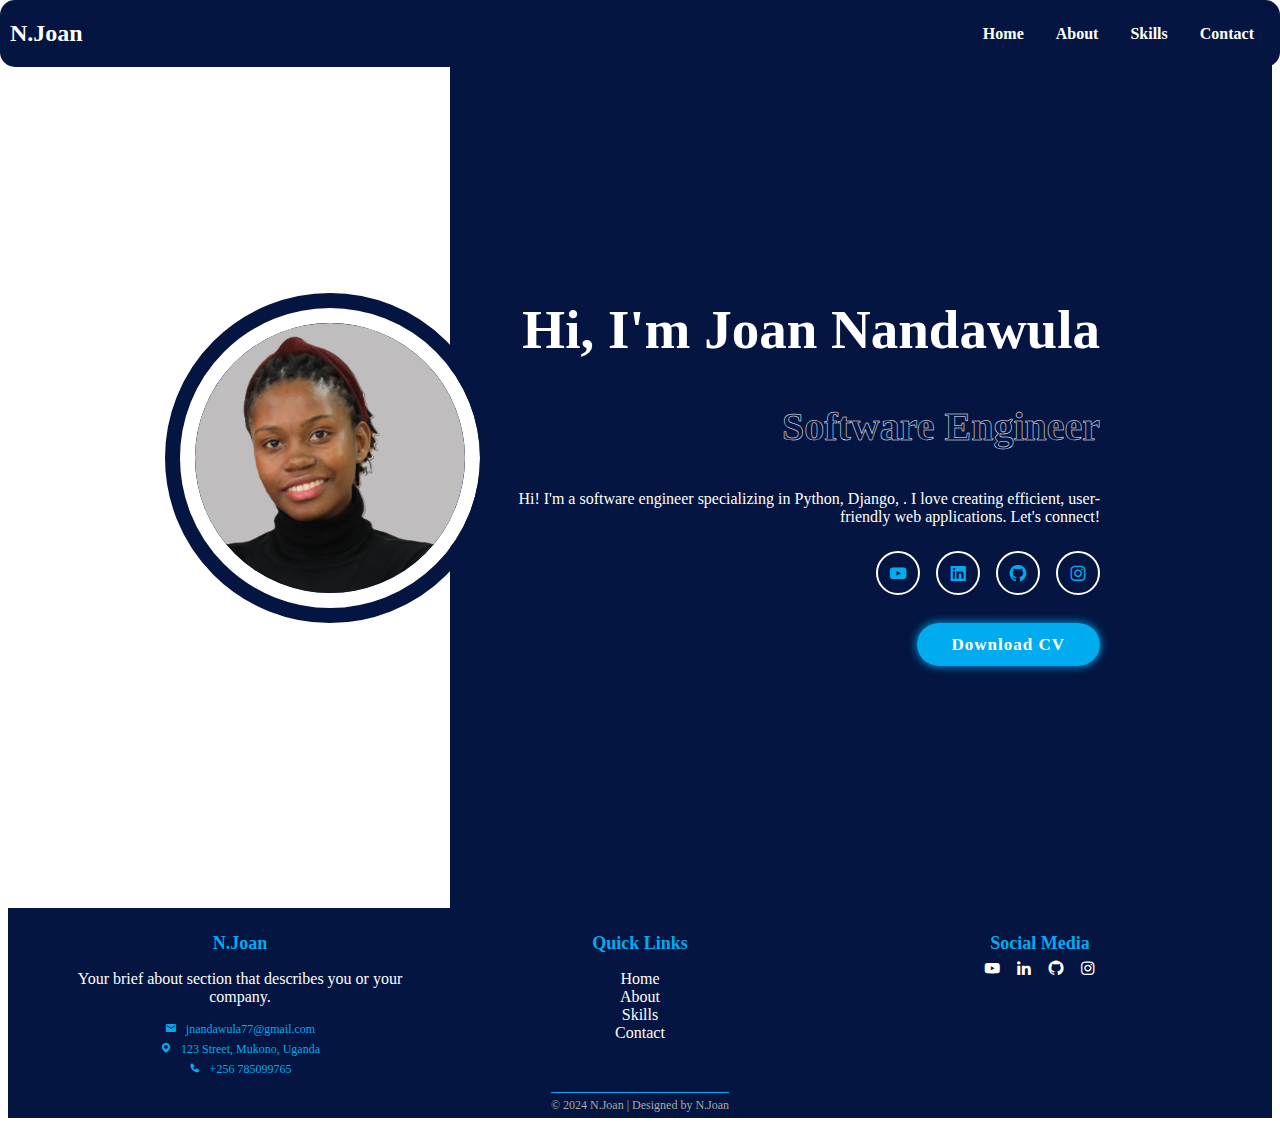
<file: index.html>
<!DOCTYPE html>
<html lang="en">
<head>
    <meta charset="UTF-8">
    <meta name="viewport" content="width=device-width, initial-scale=1.0">
    <title>Portfolio Website</title>
    <link rel="stylesheet" href="style.css">
    <link href='https://unpkg.com/boxicons@2.1.4/css/boxicons.min.css' rel='stylesheet'>
</head>
<body>
    <header class="header">
        <a href="#" class="logo">N.Joan</a>
        <nav> 
            <a href="/" class="active">Home</a>
            <a href="about.html">About</a>
            <a href="skills.html">Skills</a>
            <a href="contact.html">Contact</a>
        </nav>
    </header>
    <section class="home">
        <div class="home-image">
            <img src="./images/joa.JPG" alt="">
        </div>
        <div class="home-content">
            <h1>Hi, I'm Joan Nandawula</h1>
            <h3>Software Engineer</h3>
            <p>Hi! I'm  a software engineer specializing in  Python, Django, . I love creating efficient, user-friendly web applications. Let's connect!</p>

            <div class="home-sci">
                <a href="https://www.youtube.com/yourprofile" target="_blank"><i class='bx bxl-youtube'></i></a>     
<!-- Updated LinkedIn Link -->
<a href="https://www.linkedin.com/in/joan-nandawula-06b592308/" target="_blank"><i class='bx bxl-linkedin-square'></i></a>
<a href="https://github.com/yourprofile" target="_blank"><i class='bx bxl-github'></i></a>
<a href="https://www.instagram.com/yourprofile" target="_blank"><i class='bx bxl-instagram'></i></a>
            </div>
            <a href="./images/cv.pdf" class="btn" download>Download CV</a>

        </div>
    </section>
</body>
<footer class="footer">
    <div class="container">
        <div class="footer-content">
            <div class="footer-section about">
                <h2 class="logo-text">N.Joan</h2>
                <p>Your brief about section that describes you or your company.</p>
                <div class="contact">
                    <span><i class='bx bxs-envelope'></i> &nbsp; <a href="mailto:jnandawula77@gmail.com">jnandawula77@gmail.com</a></span>
                    <span><i class='bx bxs-map'></i> &nbsp; <a href="https://www.google.com/maps?q=123+namwezi,+Mukono,+Uganda" target="_blank">123 Street, Mukono, Uganda</a></span>
                    <span><i class='bx bxs-phone'></i> &nbsp; <a href="tel:+256785099765">+256 785099765</a></span>
                </div>
            </div>
            <div class="footer-section links">
                <h2>Quick Links</h2>
                <ul>
                    <li><a href="index.html">Home</a></li>
                    <li><a href="about.html">About</a></li>
                    <li><a href="skills.html">Skills</a></li>
                    <!-- <li><a href="projects.html">Projects</a></li> -->
                    <li><a href="contact.html">Contact</a></li>
                </ul>
            </div>
            <div class="footer-section social">
                <h2>Social Media</h2>
                <div class="social-links">
                    <a href="https://www.youtube.com/yourprofile" target="_blank"><i class='bx bxl-youtube'></i></a>
                    <a href="https://www.linkedin.com/in/joan-nandawula-06b592308/" target="_blank"><i class='bx bxl-linkedin'></i></a>
                    <a href="https://github.com/yourprofile" target="_blank"><i class='bx bxl-github'></i></a>
                    <a href="https://www.instagram.com/yourprofile" target="_blank"><i class='bx bxl-instagram'></i></a>
                </div>
                
            </div>
        </div>
        <div class="footer-bottom">
            &copy; 2024 N.Joan | Designed by N.Joan
        </div>
    </div>
</footer>
</html>
</file>
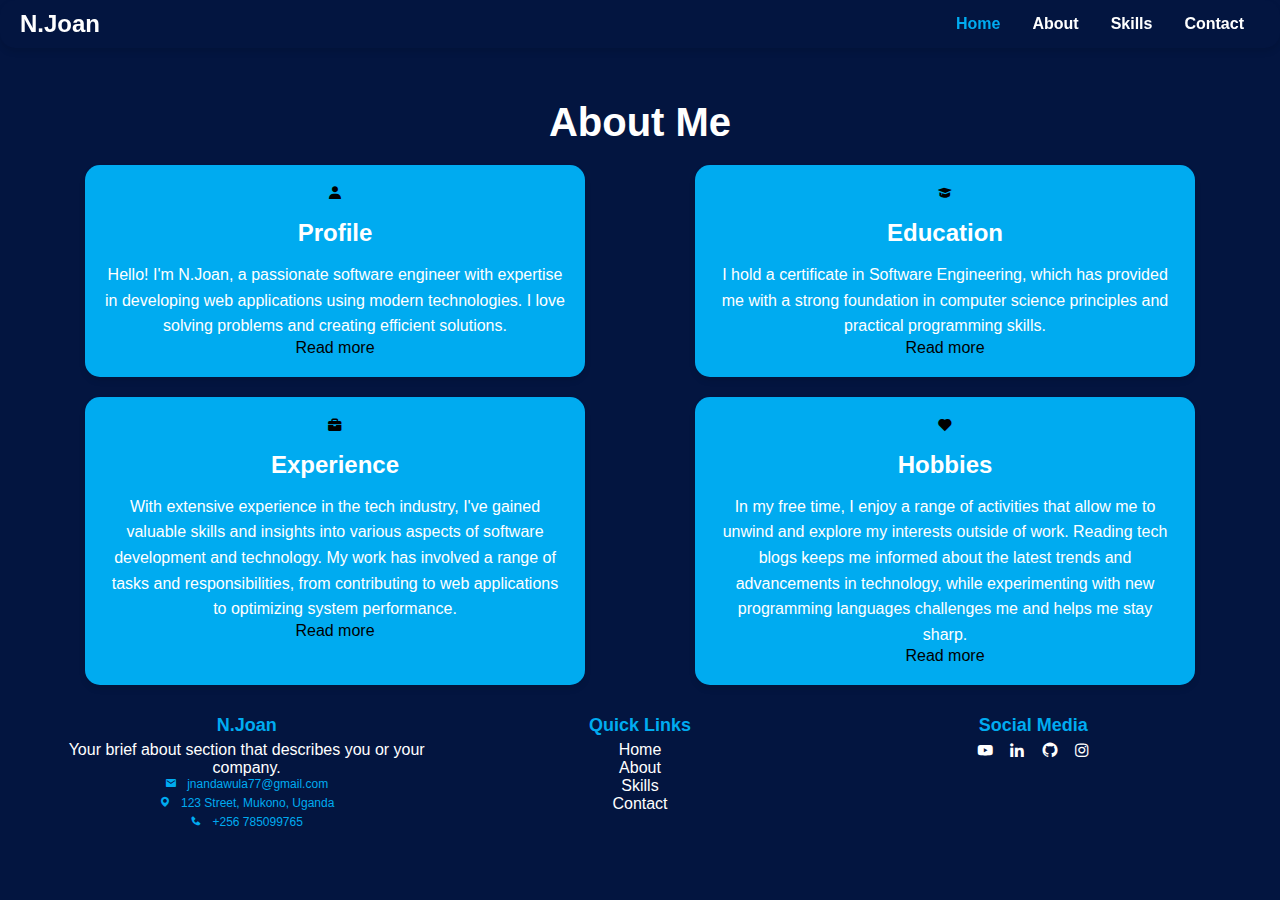
<file: about.html>
<!DOCTYPE html>
<html lang="en">
<head>
    <meta charset="UTF-8">
    <meta name="viewport" content="width=device-width, initial-scale=1.0">
    <title>About Me - N.Joan</title>
    <link rel="stylesheet" href="about.css">
    <link href='https://unpkg.com/boxicons@2.1.4/css/boxicons.min.css' rel='stylesheet'>
    <link rel="preconnect" href="https://fonts.googleapis.com">
    <link rel="preconnect" href="https://fonts.gstatic.com" crossorigin>
    <link href="https://fonts.googleapis.com/css2?family=Roboto:ital,wght@0,100;0,300;0,400;0,500;0,700;0,900;1,100;1,300;1,400;1,500;1,700&display=swap" rel="stylesheet">
</head>
<body>
    <header class="header">
        <a href="#" class="logo">N.Joan</a>
        <nav> 
            <a href="index.html" class="active">Home</a>
            <a href="about.html">About</a>
            <a href="skills.html">Skills</a>
            <a href="contact.html">Contact</a>
        </nav>
    </header>
    <section class="about">
        <h1>About Me</h1>
        <div class="card-container">
            <!-- Profile Card -->
            <div class="card">
                <input type="checkbox" id="toggle-profile" class="toggle-content">
                <!-- <img src="images/profile.jpg" alt="Profile Image"> -->
                <i class='bx bxs-user'></i>
                <h2>Profile</h2>
                <p>Hello! I'm N.Joan, a passionate software engineer with expertise in developing web applications using modern technologies. I love solving problems and creating efficient solutions.</p>
                <div class="content"> 
                   <p>I am dedicated to continuous learning and improvement, which has led me to constantly explore new technologies and methodologies in the field of software development. My primary focus is on creating user-friendly, efficient, and secure applications that meet the needs of clients and end-users.</p>
                   <p>In addition to my technical skills, I pride myself on my ability to work well within a team, communicate effectively, and manage projects efficiently. I believe that collaboration and communication are key to the successful completion of any project.</p>
                   <p>Outside of work, I enjoy contributing to open-source projects and staying updated with industry trends. This passion for technology and innovation drives me to always push the boundaries of what is possible.</p>
                </div>
                <label for="toggle-profile" class="read-more">Read more</label>
                <label for="toggle-profile" class="read-less">Read less</label>
            </div>

            <!-- Education Card -->
            <div class="card">
                <input type="checkbox" id="toggle-education" class="toggle-content">
                <!-- <img src="images/education.jpg" alt="Education Image"> -->
                <i class='bx bxs-graduation'></i>
                <h2>Education</h2>
                <p>I hold a certificate in Software Engineering, which has provided me with a strong foundation in computer science principles and practical programming skills.</p>
                <div class="content"> 
                   <p>In addition to my formal education, I have completed various online courses and certifications to further enhance my knowledge and skills. These include specialized training in web development, cloud computing, and cybersecurity. My coursework has covered a wide range of topics, including object-oriented programming, database management, software testing, and version control systems.</p>
                   <p>This has allowed me to apply theoretical knowledge in practical scenarios. These experiences have honed my ability to work collaboratively in teams, manage projects effectively, and deliver high-quality software solutions within tight deadlines.</p>
                   <p>Furthermore, I have engaged in independent learning to stay updated with the latest industry trends and advancements. This commitment to continuous learning has enabled me to master new technologies and tools rapidly, ensuring that my skills remain relevant in the ever-evolving tech landscape.</p>
                   <p>Overall, my educational background has laid a solid foundation for my career as a software engineer, and I am eager to continue building on this knowledge through real-world experience and ongoing professional development.</p>
                </div>
                <label for="toggle-education" class="read-more">Read more</label>
                <label for="toggle-education" class="read-less">Read less</label>
            </div>

            <!-- Experience Card -->
            <div class="card">
                <input type="checkbox" id="toggle-experience" class="toggle-content">
                <!-- <img src="images/experience.jpg" alt="Experience Image"> -->
                <i class='bx bxs-briefcase'></i>
                <h2>Experience</h2>
                <p>With extensive experience in the tech industry, I've gained valuable skills and insights into various aspects of software development and technology. My work has involved a range of tasks and responsibilities, from contributing to web applications to optimizing system performance.</p>
                <div class="content"> 
                    <p>I am adept at problem-solving, collaborating with teams, and delivering high-quality solutions. My experience has equipped me with the ability to adapt to new challenges, stay updated with industry trends, and continuously improve my technical skills.</p>
                   <p>In addition to my technical abilities, I prioritize clear communication and effective project management to ensure successful outcomes in every endeavor.</p>
                </div>
                <label for="toggle-experience" class="read-more">Read more</label>
                <label for="toggle-experience" class="read-less">Read less</label>
            </div>

            <!-- Hobbies Card -->
            <div class="card">
                <input type="checkbox" id="toggle-hobbies" class="toggle-content">
                <!-- <img src="images/hobbies.jpg" alt="Hobbies Image"> -->
                <i class='bx bxs-heart'></i>
                <h2>Hobbies</h2>
                <p>In my free time, I enjoy a range of activities that allow me to unwind and explore my interests outside of work. Reading tech blogs keeps me informed about the latest trends and advancements in technology, while experimenting with new programming languages challenges me and helps me stay sharp.</p>
                <div class="content"> 
                    <p>One of my favorite hobbies is hiking in nature. Exploring the great outdoors not only provides a refreshing escape from daily routines but also helps me clear my mind and gain new perspectives. I find that hiking is a great way to recharge and stay physically active.</p>
                    <p>I also know some little chess player. The strategic depth and mental challenge of chess stimulate my problem-solving skills and critical thinking. Competing in chess tournaments and playing with friends adds an element of excitement and camaraderie to my leisure time.</p>
                    <p>Additionally, I have a deep appreciation for music. Listening to various genres, from classical to contemporary, helps me relax and find inspiration. Music has a way of enriching my life and providing comfort during busy or challenging times.</p>
                    <p>Overall, these hobbies not only offer me enjoyment but also contribute to my personal growth and well-being. Engaging in diverse activities helps me maintain a balanced lifestyle and fosters creativity and relaxation.</p>
                </div>
                <label for="toggle-hobbies" class="read-more">Read more</label>
                <label for="toggle-hobbies" class="read-less">Read less</label>
            </div>
        </div>
    </section>
    <footer class="footer">
        <div class="container">
            <div class="footer-content">
                <div class="footer-section about">
                    <h2 class="logo-text">N.Joan</h2>
                    <p>Your brief about section that describes you or your company.</p>
        
                        <div class="contact">
                            <span><i class='bx bxs-envelope'></i> &nbsp; <a href="mailto:jnandawula77@gmail.com">jnandawula77@gmail.com</a></span>
                            <span><i class='bx bxs-map'></i> &nbsp; <a href="https://www.google.com/maps?q=123+namwezi,+Mukono,+Uganda" target="_blank">123 Street, Mukono, Uganda</a></span>
                            <span><i class='bx bxs-phone'></i> &nbsp; <a href="tel:+256785099765">+256 785099765</a></span>
                        </div>
                    
                </div>
                <div class="footer-section links">
                    <h2>Quick Links</h2>
                    <ul>
                        <li><a href="index.html">Home</a></li>
                        <li><a href="about.html">About</a></li>
                        <li><a href="skills.html">Skills</a></li>
                        <!-- <li><a href="projects.html">Projects</a></li> -->
                        <li><a href="contact.html">Contact</a></li>
                    </ul>
                </div>
                <div class="footer-section social">
                    <h2>Social Media</h2>
                    <div class="social-links">
                        <a href="https://www.youtube.com/yourprofile" target="_blank"><i class='bx bxl-youtube'></i></a>
                        <a href="https://www.linkedin.com/in/joan-nandawula-06b592308/" target="_blank"><i class='bx bxl-linkedin'></i></a>
                        <a href="https://github.com/yourprofile" target="_blank"><i class='bx bxl-github'></i></a>
                        <a href="https://www.instagram.com/yourprofile" target="_blank"><i class='bx bxl-instagram'></i></a>
                    </div>
                </div>
            </div>
        </div>
    </footer>
    </body>
</file>
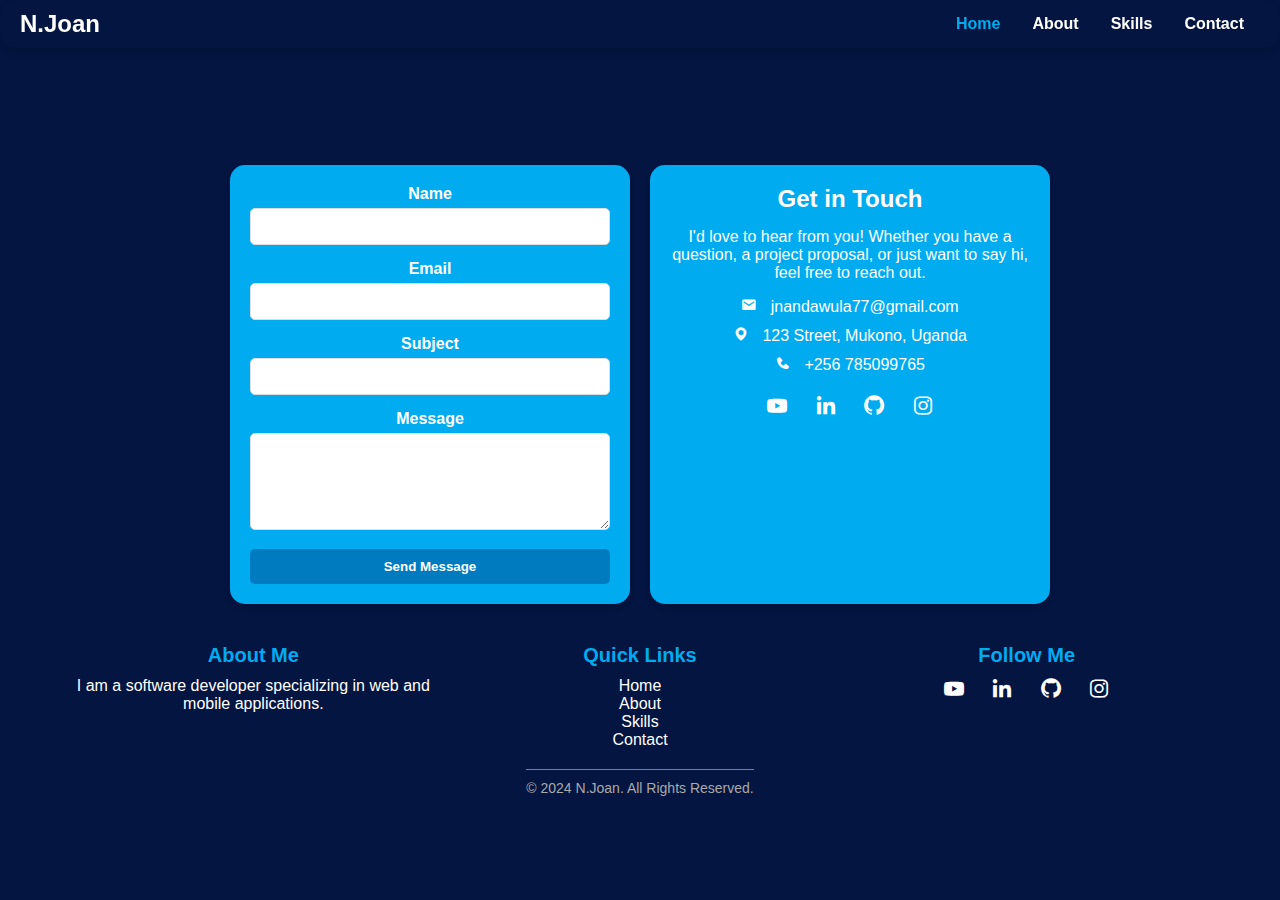
<file: contact.html>
<!DOCTYPE html>
<html lang="en">
<head>
    <meta charset="UTF-8">
    <meta name="viewport" content="width=device-width, initial-scale=1.0">
    <title>Contact - N.Joan</title>
    <link rel="stylesheet" href="contact.css">
    <link href='https://unpkg.com/boxicons@2.1.4/css/boxicons.min.css' rel='stylesheet'>
</head>
<body>
    <header class="header">
        <a href="#" class="logo">N.Joan</a>
        <nav> 
            <a href="index.html" class="active">Home</a>
            <a href="about.html">About</a>
            <a href="skills.html">Skills</a>
            <a href="contact.html">Contact</a>
        </nav>
    </header>
    <section class="contact">
        <h1>Contact Me</h1>
        <div class="contact-container">
            <form action="https://formspree.io/f/mldrbzja" method="POST" class="contact-form">
                <div class="form-group">
                    <label for="name">Name</label>
                    <input type="text" id="name" name="name" required>
                </div>
                <div class="form-group">
                    <label for="email">Email</label>
                    <input type="email" id="email" name="email" required>
                </div>
                <div class="form-group">
                    <label for="subject">Subject</label>
                    <input type="text" id="subject" name="subject" required>
                </div>
                <div class="form-group">
                    <label for="message">Message</label>
                    <textarea id="message" name="message" rows="5" required></textarea>
                </div>
                <button type="submit">Send Message</button>
            </form>
            <div class="contact-info">
                <h2>Get in Touch</h2>
                <p>I'd love to hear from you! Whether you have a question, a project proposal, or just want to say hi, feel free to reach out.</p>
                <div class="info">
                        <span><i class='bx bxs-envelope'></i> &nbsp; <a href="mailto:jnandawula77@gmail.com">jnandawula77@gmail.com</a></span>
                        <span><i class='bx bxs-map'></i> &nbsp; <a href="https://www.google.com/maps?q=123+namwezi,+Mukono,+Uganda" target="_blank">123 Street, Mukono, Uganda</a></span>
                        <span><i class='bx bxs-phone'></i> &nbsp; <a href="tel:+256785099765">+256 785099765</a></span>
                
                </div>
                <div class="social-links">
                    <a href="https://www.youtube.com/yourprofile" target="_blank"><i class='bx bxl-youtube'></i></a>
                    <a href="https://www.linkedin.com/in/joan-nandawula-06b592308/" target="_blank"><i class='bx bxl-linkedin'></i></a>
                    <a href="https://github.com/yourprofile" target="_blank"><i class='bx bxl-github'></i></a>
                    <a href="https://www.instagram.com/yourprofile" target="_blank"><i class='bx bxl-instagram'></i></a>
                </div>
            </div>
        </div>
    </section>
    <footer class="footer">
        <div class="container">
            <div class="footer-content">
                <div class="footer-section about">
                    <h2>About Me</h2>
                    <p>I am a software developer specializing in web and mobile applications.</p>
                </div>
                <div class="footer-section quick-links">
                    <h2>Quick Links</h2>
                    <ul>
                        <li><a href="/">Home</a></li>
                        <li><a href="about.html">About</a></li>
                        <li><a href="skills.html">Skills</a></li>
                        <!-- <li><a href="#">Projects</a></li> -->
                        <li><a href="contact.html">Contact</a></li>
                    </ul>
                </div>
                <div class="footer-section social-links">
                    <h2>Follow Me</h2>
                    <a href="https://www.youtube.com/yourprofile" target="_blank"><i class='bx bxl-youtube'></i></a>
                    <a href="https://www.linkedin.com/in/joan-nandawula-06b592308/" target="_blank"><i class='bx bxl-linkedin'></i></a>
                    <a href="https://github.com/yourprofile" target="_blank"><i class='bx bxl-github'></i></a>
                    <a href="https://www.instagram.com/yourprofile" target="_blank"><i class='bx bxl-instagram'></i></a>
                </div>
            </div>
            <div class="footer-bottom">
                &copy; 2024 N.Joan. All Rights Reserved.
            </div>
        </div>
    </footer>
</body>
</html>
</file>
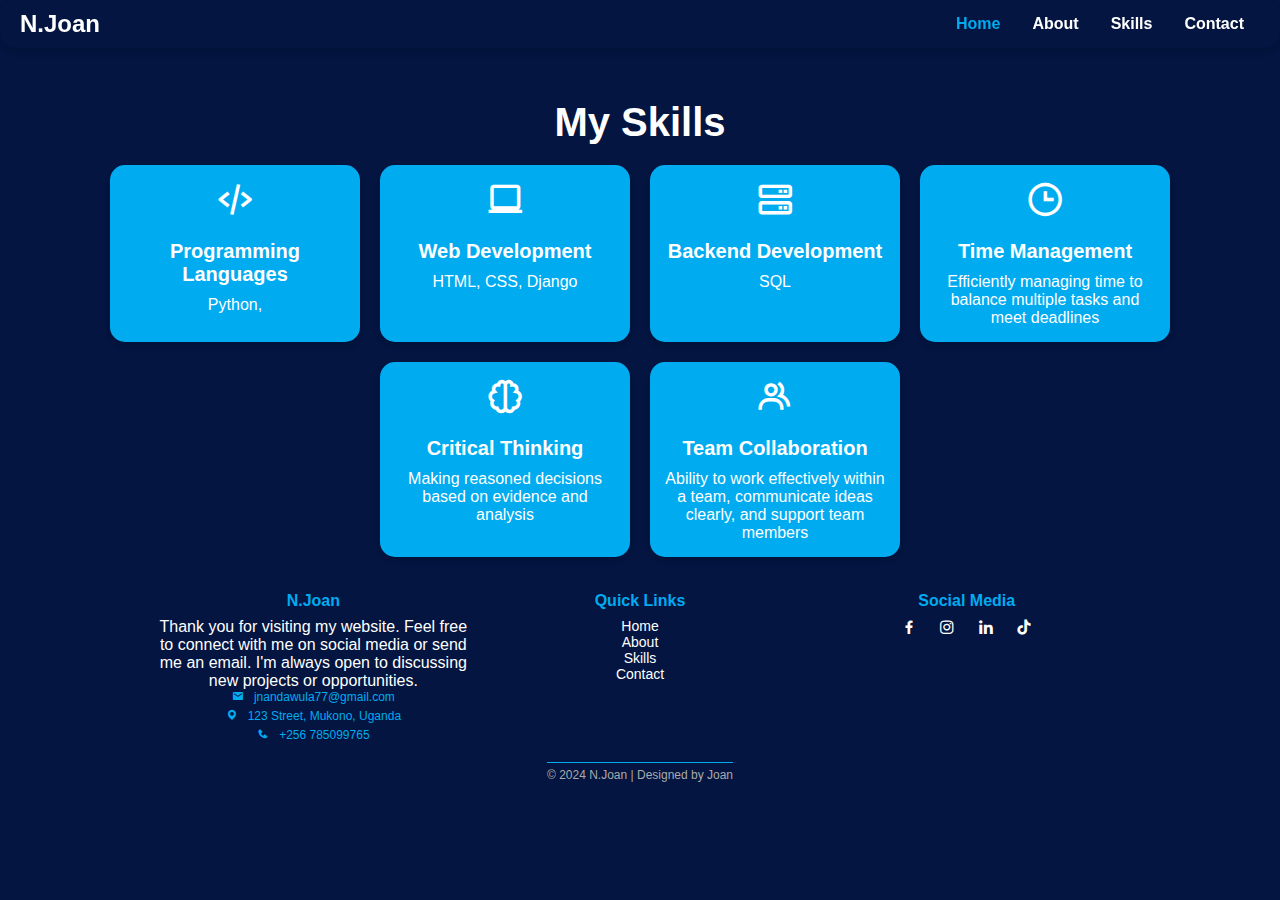
<file: skills.html>
<!DOCTYPE html>
<html lang="en">
<head>
    <meta charset="UTF-8">
    <meta name="viewport" content="width=device-width, initial-scale=1.0">
    <title>Skills - N.Joan</title>
    <link rel="stylesheet" href="skills.css">
    <link href='https://unpkg.com/boxicons@2.1.4/css/boxicons.min.css' rel='stylesheet'>
</head>
<body>
    <header class="header">
        <a href="#" class="logo">N.Joan</a>
        <nav> 
            <a href="index.html" class="active">Home</a>
            <a href="about.html">About</a>
            <a href="skills.html">Skills</a>
            <a href="contact.html">Contact</a>
        </nav>
    </header>
    <section class="skills">
        <h1>My Skills</h1>
        <div class="skills-container">
            <div class="skill">
                <i class='bx bx-code-alt'></i>
                <h2>Programming Languages</h2>
                <p> Python,</p>
            </div>
            <div class="skill">
                <i class='bx bx-laptop'></i>
                <h2>Web Development</h2>
                <p>HTML, CSS, Django</p>
            </div>
            <div class="skill">
                <i class='bx bx-server'></i>
                <h2>Backend Development</h2>
                <p> SQL</p>
            </div>
            <div class="skill">
                <i class='bx bx-time'></i>
                <h2>Time Management</h2>
                <p>Efficiently managing time to balance multiple tasks and meet deadlines</p>
            </div>
            <div class="skill">
                <i class='bx bx-brain'></i>
                <h2>Critical Thinking</h2>
                <p>Making reasoned decisions based on evidence and analysis</p>
            </div>
            <div class="skill">
                <i class='bx bx-group'></i>
                <h2>Team Collaboration</h2>
                <p>Ability to work effectively within a team, communicate ideas clearly, and support team members</p>
            </div>
        </div>
    </section>
    <footer class="footer">
        <div class="container">
            <div class="footer-content">
                <div class="footer-section about">
                    <h2 class="logo-text">N.Joan</h2>
                    <p>Thank you for visiting my website. Feel free to connect with me on social media or send me an email. I'm always open to discussing new projects or opportunities.</p>
                    <div class="contact">
                        <span><i class='bx bxs-envelope'></i> &nbsp; <a href="mailto:jnandawula77@gmail.com">jnandawula77@gmail.com</a></span>
                        <span><i class='bx bxs-map'></i> &nbsp; <a href="https://www.google.com/maps?q=123+namwezi,+Mukono,+Uganda" target="_blank">123 Street, Mukono, Uganda</a></span>
                        <span><i class='bx bxs-phone'></i> &nbsp; <a href="tel:+256785099765">+256 785099765</a></span>
                    </div>
                </div>
                <div class="footer-section links">
                    <h2>Quick Links</h2>
                    <ul>
                        <li><a href="index.html">Home</a></li>
                        <li><a href="about.html">About</a></li>
                        <li><a href="skills.html">Skills</a></li>
                        <li><a href="contact.html">Contact</a></li>
                    </ul>
                </div>
                <div class="footer-section social">
                    <h2>Social Media</h2>
                    <div class="social-links">
                        <a href="https://www.facebook.com/yourprofile" target="_blank"><i class='bx bxl-facebook'></i></a>
                        <a href="https://www.instagram.com/yourprofile" target="_blank"><i class='bx bxl-instagram'></i></a>
                        <a href="https://www.linkedin.com/in/yourprofile" target="_blank"><i class='bx bxl-linkedin'></i></a>
                        <a href="https://www.tiktok.com/@yourprofile" target="_blank"><i class='bx bxl-tiktok'></i></a>
                    </div>
                </div>
            </div>
            <div class="footer-bottom">
                &copy; 2024 N.Joan | Designed by Joan
            </div>
        </div>
    </footer>
</body>
</html>
</file>
<file: style.css>
.header {
    position: fixed;
    top: 0;
    left: 0;
    width: 100%;
    padding: 20px 10px;
    background-color:  #031540; /* Ensure background is transparent */
    display: flex;
    justify-content: space-between;
    align-items: center;
    border-radius: 15px; /* Rounded corners */
    box-shadow: none; /* Remove shadow effect */
    box-sizing: border-box; /* Ensure padding and border are included in the width */
    z-index: 1000; /* Ensure the navbar is on top */
}

nav {
    display: flex;
}

nav a {
    margin: 0 1rem; /* Space between links */
    text-decoration: none;
    color: #fff; /* White color for links */
    font-weight: bold; /* Bold text */
}

nav a:hover {
    color: rgb(37, 94, 113); /* Change color on hover */
}

.logo {
    font-size: 24px; /* Adjust logo size */
    color: #fff;
    text-decoration: none;
    font-weight: 700; /* Space between logo and links */
}

.home {
    height: 100vh;
    background: linear-gradient(-90deg, #031540 65%, #fff 35%);
    display: flex;
    justify-content: center; /* Center content horizontally */
    align-items: center; /* Center content vertically */
    padding: 0 20px; /* Add some horizontal padding */
    box-sizing: border-box; /* Ensure padding is included in the height */
}

.home-image {
    display: flex;
    justify-content: center;
    align-items: center;
    width: 300px; /* Adjusted width */
    height: 300px; /* Adjusted height */
    background: #031540;
    border-radius: 50%; /* Circle shape */
    border: 15px solid #fff; /* Adjusted border size */
    outline: 15px solid #031540; /* Adjusted outline size */
    overflow: hidden; /* Ensures the image is clipped to the circle */
    box-sizing: border-box; /* Ensure border is included in the size */
}

.home-image img {
    width: 100%;
    height: 100%;
    object-fit: cover; /* Ensures the image covers the entire circle */
    border-radius: 50%; /* Makes the image itself circular */
}

.home-content {
    max-width: 600px;
    color: #fff;
    text-align: right;
    margin-left: 20px; /* Add margin to separate from the image */
}

.home-content h1 {
    font-size: 55px;
    line-height: 1.2;
}

.home-content h3 {
    font-size: 40px;
    color: transparent;
    -webkit-text-stroke: .5px #fff;
    background-image: linear-gradient(#00abf0, #00abf0);
    background-repeat: no-repeat;
    -webkit-background-clip: text;
    background-position: -320px 0;
    animation: animateText 6s linear infinite;
}

@keyframes animateText {
    0%, 95%, 100% {
        background-position: -320px 0;
    }
    65%, 85% {
        background-position: 0 0;
    }
}

.home-content p {
    font-size: 16px;
    margin-bottom: 20px;
}

.home-sci {
    margin: 25px 0 40px;
}

.home-sci a {
    display: inline-flex;
    justify-content: center;
    align-items: center;
    width: 40px;
    height: 40px;
    background: transparent;
    border: 2px solid #fff;
    border-radius: 50px;
    font-size: 20px;
    color: #00abf0;
    text-decoration: none;
    margin-left: 12px;
    transition: .5s;
}

.home-sci a:hover {
    background: #00abf0;
    color: #fff;
    border: 2px solid #00abf0;
    box-shadow: 0 0 10px #00abf0;
}

.btn {
    padding: 12px 35px;
    background: #00abf0;
    border-radius: 40px;
    font-size: 17px;
    color: #fff;
    text-decoration: none;
    font-weight: 600;
    letter-spacing: 1px;
    box-shadow: 0 0 10px #00abf0;
    transition: 0.5s;
}

.btn:hover {
    box-shadow: none;
}

.footer {
    background: #031540;
    color: #fff;
    padding: 5px 10px; /* Further reduced padding */
    text-align: center;
}

.footer .container {
    display: flex;
    flex-direction: column;
    align-items: center;
    justify-content: center;
    max-width: 1200px;
    margin: 0 auto;
    padding: 0 10px; /* Further reduced padding */
}

.footer .footer-content {
    display: flex;
    flex-wrap: wrap;
    justify-content: space-around;
    width: 100%;
}

.footer .footer-section {
    flex: 1;
    padding: 5px; /* Further reduced padding */
    min-width: 250px;
}

.footer .footer-section h2 {
    font-size: 18px; /* Adjusted font size for smaller footer */
    color: #00abf0;
    margin-bottom: 5px; /* Adjusted margin for consistency */
}

.footer .footer-section ul {
    list-style: none;
    padding: 0;
}

.footer .footer-section ul a {
    text-decoration: none;
    color: #fff;
    transition: color 0.3s;
}

.footer .footer-section ul a:hover {
    color: #00abf0;
}

.footer .footer-section .social-links a {
    margin: 0 5px; /* Adjusted margin for smaller footer */
    text-decoration: none;
    color: #fff;
    font-size: 18px; /* Adjusted font size */
    transition: color 0.3s;
}

.footer .footer-section .social-links a:hover {
    color: #00abf0;
}

.footer .footer-bottom {
    margin-top: 5px; /* Adjusted margin */
    border-top: 1px solid #00abf0;
    padding-top: 5px; /* Further reduced padding */
    font-size: 12px; /* Adjusted font size */
    color: #aaa;
}

.contact span {
    display: block;
    margin-bottom: 5px; /* Further reduced margin */
    font-size: 12px; /* Adjusted font size */
    color: #aaa;
}

.contact i {
    color: #00abf0;
}

.contact a {
    color: #00abf0;
    text-decoration: none;
    transition: color 0.3s;
}

.contact a:hover {
    color: #fff;
}
</file>
<file: about.css>
/* Reset some default browser styles */
* {
    margin: 0;
    padding: 0;
    box-sizing: border-box;
}

body {
    font-family: Arial, sans-serif;
    background-color:#031540;
}

/* Header Styles */
.header {
    position: fixed;
    top: 0;
    left: 0;
    width: 100%;
    padding: 10px 20px; /* Adjusted padding to match footer */
    background-color: #031540;
    display: flex;
    justify-content: space-between;
    align-items: center;
    border-radius: 15px;
    box-shadow: 0 4px 6px rgba(0, 0, 0, 0.1);
    z-index: 1000;
}

nav {
    display: flex;
}

nav a {
    margin: 0 1rem;
    text-decoration: none;
    color: #fff;
    font-weight: bold;
}

nav a:hover, nav a.active {
    color: #00abf0;
}

/* Logo Styles */
.logo {
    font-size: 24px;
    color: #fff;
    text-decoration: none;
    font-weight: 700;
}

/* About Section Styles */
.about {
    padding: 100px 20px 20px;
    text-align: center;
}

.about h1 {
    font-size: 2.5rem;
    color: #fff;
    margin-bottom: 20px;
}

.card-container {
    display: grid;
    grid-template-columns: repeat(2, 1fr);
    gap: 20px;
    justify-items: center;
    margin: 0 auto;
    max-width: 1200px;
}

.card {
    background: #00abf0; /* Light blue background */
    border-radius: 15px;
    box-shadow: 0 4px 6px rgba(0, 0, 0, 0.1);
    width: 100%;
    max-width: 500px;
    padding: 20px;
    text-align: center;
    transition: transform 0.3s ease;
}

.card img {
    width: 100%;
    height: 150px;
    object-fit: cover;
    border-radius: 15px;
}

.card h2 {
    font-size: 1.5rem;
    color: #fff; /* Improved contrast for headings */
    margin: 15px 0;
    font-weight: 700; /* Make headings bold */
}

.card p {
    color: #fff; /* White text color for better contrast */
    font-size: 1rem; /* Increase font size for readability */
    line-height: 1.6; /* Increase line height for readability */
}

.card:hover {
    transform: translateY(-10px);
}

input.toggle-content {
    display: none;
}

input.toggle-content:checked ~ .content {
    display: block;
}

input.toggle-content:checked ~ .read-more {
    display: none;
}

input.toggle-content:checked ~ .read-less {
    display: inline-block;
}

.content {
    display: none;
    margin-top: 10px;
    color: #fff; /* White text color for better contrast */
    font-size: 1rem; /* Increase font size for readability */
    line-height: 1.6; /* Increase line height for readability */
}

button {
    display: inline-block;
    cursor: pointer;
    color: #fff;
    background-color: lightskyblue;
    padding: 5px 15px;
    border: none;
    border-radius: 3px;
    margin-top: 10px;
    text-align: center;
    transition: background-color 0.3s ease;
}

button:hover {
    background-color: deepskyblue;
}

.read-less {
    display: none;
}

/* Footer Styles */
.footer {
    background: #031540;
    color: #fff;
    padding: 5px 10px; /* Further reduced padding */
    text-align: center;
}

.footer .container {
    display: flex;
    flex-direction: column;
    align-items: center;
    justify-content: center;
    max-width: 1200px;
    margin: 0 auto;
    padding: 0 10px; /* Further reduced padding */
}

.footer .footer-content {
    display: flex;
    flex-wrap: wrap;
    justify-content: space-around;
    width: 100%;
}

.footer .footer-section {
    flex: 1;
    padding: 5px; /* Further reduced padding */
    min-width: 250px;
}

.footer .footer-section h2 {
    font-size: 18px; /* Adjusted font size for smaller footer */
    color: #00abf0;
    margin-bottom: 5px; /* Adjusted margin for consistency */
}

.footer .footer-section ul {
    list-style: none;
    padding: 0;
}

.footer .footer-section ul a {
    text-decoration: none;
    color: #fff;
    transition: color 0.3s;
}

.footer .footer-section ul a:hover {
    color: #00abf0;
}

.footer .footer-section .social-links a {
    margin: 0 5px; /* Adjusted margin for smaller footer */
    text-decoration: none;
    color: #fff;
    font-size: 18px; /* Adjusted font size */
    transition: color 0.3s;
}

.footer .footer-section .social-links a:hover {
    color: #00abf0;
}

.footer .footer-bottom {
    margin-top: 5px; /* Adjusted margin */
    border-top: 1px solid #00abf0;
    padding-top: 5px; /* Further reduced padding */
    font-size: 12px; /* Adjusted font size */
    color: #aaa;
}

.contact span {
    display: block;
    margin-bottom: 5px; /* Further reduced margin */
    font-size: 12px; /* Adjusted font size */
    color: #aaa;
}

.contact i {
    color: #00abf0;
}

.contact a {
    color: #00abf0;
    text-decoration: none;
    transition: color 0.3s;
}

.contact a:hover {
    color: #fff;
}
</file>
<file: contact.css>
/* Reset some default browser styles */
* {
    margin: 0;
    padding: 0;
    box-sizing: border-box;
}

body {
    font-family: Arial, sans-serif;
    background-color: #031540 ;
}

/* Header Styles */
.header {
    position: fixed;
    top: 0;
    left: 0;
    width: 100%;
    padding: 10px 20px;
    background-color: #031540;
    display: flex;
    justify-content: space-between;
    align-items: center;
    border-radius: 15px;
    box-shadow: 0 4px 6px rgba(0, 0, 0, 0.1);
    z-index: 1000;
}

nav {
    display: flex;
}

nav a {
    margin: 0 1rem;
    text-decoration: none;
    color: #fff;
    font-weight: bold;
}

nav a:hover, nav a.active {
    color: #00abf0;
}

/* Logo Styles */
.logo {
    font-size: 24px;
    color: #fff;
    text-decoration: none;
    font-weight: 700;
}

/* Contact Section Styles */
.contact {
    padding: 100px 20px 20px;
    text-align: center;
}

.contact h1 {
    font-size: 2.5rem;
    color: #031540;
    margin-bottom: 20px;
}

.contact-container {
    display: flex;
    flex-wrap: wrap;
    justify-content: center;
    gap: 20px;
}

.contact-form {
    background: #00abf0; /* Blue color for the form */
    color: #fff; /* Ensure text is readable */
    border-radius: 15px;
    box-shadow: 0 4px 6px rgba(0, 0, 0, 0.1);
    padding: 20px;
    width: 400px;
}

.contact-form .form-group {
    margin-bottom: 15px;
}

.contact-form label {
    display: block;
    margin-bottom: 5px;
    font-weight: bold;
    color: #fff; /* White color for labels */
}

.contact-form input,
.contact-form textarea {
    width: 100%;
    padding: 10px;
    border: 1px solid #ddd;
    border-radius: 5px;
}

.contact-form button {
    width: 100%;
    padding: 10px;
    background-color: #007bbf; /* Slightly darker blue for button */
    color: #fff;
    border: none;
    border-radius: 5px;
    font-weight: bold;
    cursor: pointer;
    transition: background-color 0.3s;
}

.contact-form button:hover {
    background-color: #005f8d; /* Even darker blue for hover */
}

.contact-info {
    background: #00abf0; /* Blue color for contact info */
    color: #fff; /* Ensure text is readable */
    border-radius: 15px;
    box-shadow: 0 4px 6px rgba(0, 0, 0, 0.1);
    padding: 20px;
    width: 400px;
}

.contact-info h2 {
    font-size: 1.5rem;
    color: #fff; /* White color for headers */
    margin-bottom: 15px;
}

.contact-info p {
    margin-bottom: 15px;
    color: #fff; /* White color for text */
}

.contact-info .info {
    margin-bottom: 20px;
}

.contact-info .info span {
    display: block;
    margin-bottom: 10px;
    color: #fff; /* White color for contact details */
}

.contact-info .info i {
    color: #fff; /* White color for icons */
}

.contact-info .info a {
    color: #fff; /* White color for links */
    text-decoration: none;
    transition: color 0.3s;
}

.contact-info .info a:hover {
    color: #007bbf; /* Change link color on hover */
}

.social-links a {
    font-size: 1.5rem;
    color: #fff; /* White color for social icons */
    margin: 0 10px;
    text-decoration: none;
    transition: color 0.3s;
}

.social-links a:hover {
    color: #00abf0;
}

/* Footer Styles */
.footer {
    background: #031540;
    color: #fff;
    padding: 10px 20px;
    text-align: center;
}

.footer .container {
    display: flex;
    flex-direction: column;
    align-items: center;
    justify-content: center;
    max-width: 1200px;
    margin: 0 auto;
    padding: 0 20px;
}

.footer .footer-content {
    display: flex;
    flex-wrap: wrap;
    justify-content: space-around;
    width: 100%;
}

.footer .footer-section {
    flex: 1;
    padding: 10px;
    min-width: 250px;
}

.footer .footer-section h2 {
    font-size: 20px;
    color: #00abf0;
    margin-bottom: 10px;
}

.footer .footer-section ul {
    list-style: none;
    padding: 0;
}

.footer .footer-section ul a {
    text-decoration: none;
    color: #fff;
    transition: color 0.3s;
}

.footer .footer-section ul a:hover {
    color: #00abf0;
}

.footer .footer-section .social-links a {
    margin: 0 10px;
    text-decoration: none;
    color: #fff;
    font-size: 20px;
    transition: color 0.3s;
}

.footer .footer-section .social-links a:hover {
    color: #00abf0;
}

.footer .footer-bottom {
    margin-top: 10px;
    border-top: 1px solid #00abf0;
    padding-top: 10px;
    font-size: 14px;
    color: #aaa;
}
</file>
<file: skills.css>
/* Reset some default browser styles */
* {
    margin: 0;
    padding: 0;
    box-sizing: border-box;
}

body {
    font-family: Arial, sans-serif;
    background-color: #031540;
}

/* Header Styles */
.header {
    position: fixed;
    top: 0;
    left: 0;
    width: 100%;
    padding: 10px 20px;
    background-color: #031540;
    display: flex;
    justify-content: space-between;
    align-items: center;
    border-radius: 15px;
    box-shadow: 0 4px 6px rgba(0, 0, 0, 0.1);
    z-index: 1000;
}

nav {
    display: flex;
}

nav a {
    margin: 0 1rem;
    text-decoration: none;
    color: #fff;
    font-weight: bold;
}

nav a:hover, nav a.active {
    color: #00abf0;
}

/* Logo Styles */
.logo {
    font-size: 24px;
    color: #fff;
    text-decoration: none;
    font-weight: 700;
}

/* Skills Section Styles */
.skills {
    padding: 100px 20px 20px;
    text-align: center;
}

.skills h1 {
    font-size: 2.5rem;
    color: #fff;
    margin-bottom: 20px;
}

.skills-container {
    display: flex;
    flex-wrap: wrap;
    justify-content: center;
    gap: 20px;
}

.skill {
    background: #00abf0; /* Blue color */
    color: #fff; /* Text color to ensure it's clear */
    border-radius: 15px;
    box-shadow: 0 4px 6px rgba(0, 0, 0, 0.1);
    width: 250px;
    padding: 15px; /* Reduced padding */
    text-align: center;
    transition: transform 0.3s ease;
}

.skill i {
    font-size: 2.5rem; /* Reduced icon size */
    margin-bottom: 10px;
}

.skill h2 {
    font-size: 1.25rem; /* Reduced font size */
    margin: 10px 0;
}

.skill p {
    color: #fff; /* Ensure the text is white for contrast */
}

.skill:hover {
    transform: translateY(-5px); /* Reduced hover effect */
}

/* Footer Styles */
.footer {
    background: #031540;
    color: #fff;
    padding: 10px 20px; /* Reduced padding */
    text-align: center;
}

.footer .container {
    display: flex;
    flex-direction: column;
    align-items: center;
    justify-content: center;
    max-width: 1000px; /* Reduced max-width */
    margin: 0 auto;
    padding: 0 10px; /* Reduced padding */
}

.footer .footer-content {
    display: flex;
    flex-wrap: wrap;
    justify-content: center; /* Centered content */
    width: 100%;
}

.footer .footer-section {
    flex: 1;
    padding: 5px; /* Reduced padding */
    min-width: 180px; /* Adjusted minimum width */
}

.footer .footer-section h2 {
    font-size: 16px; /* Reduced font size */
    color: #00abf0;
    margin-bottom: 8px; /* Reduced margin */
}

.footer .footer-section ul {
    list-style: none;
    padding: 0;
    font-size: 14px; /* Adjusted font size */
}

.footer .footer-section ul a {
    text-decoration: none;
    color: #fff;
    transition: color 0.3s;
}

.footer .footer-section ul a:hover {
    color: #00abf0;
}

.footer .footer-section .social-links a {
    margin: 0 8px; /* Reduced margin */
    text-decoration: none;
    color: #fff;
    font-size: 18px; /* Reduced font size */
    transition: color 0.3s;
}

.footer .footer-section .social-links a:hover {
    color: #00abf0;
}

.footer .footer-bottom {
    margin-top: 10px;
    border-top: 1px solid #00abf0;
    padding-top: 5px; /* Reduced padding */
    font-size: 12px; /* Reduced font size */
    color: #aaa;
}

.contact span {
    display: block;
    margin-bottom: 5px; /* Reduced margin */
    font-size: 12px; /* Adjusted font size */
    color: #aaa;
}

.contact i {
    color: #00abf0;
}

.contact a {
    color: #00abf0;
    text-decoration: none;
    transition: color 0.3s;
}

.contact a:hover {
    color: #fff;
}
</file>
